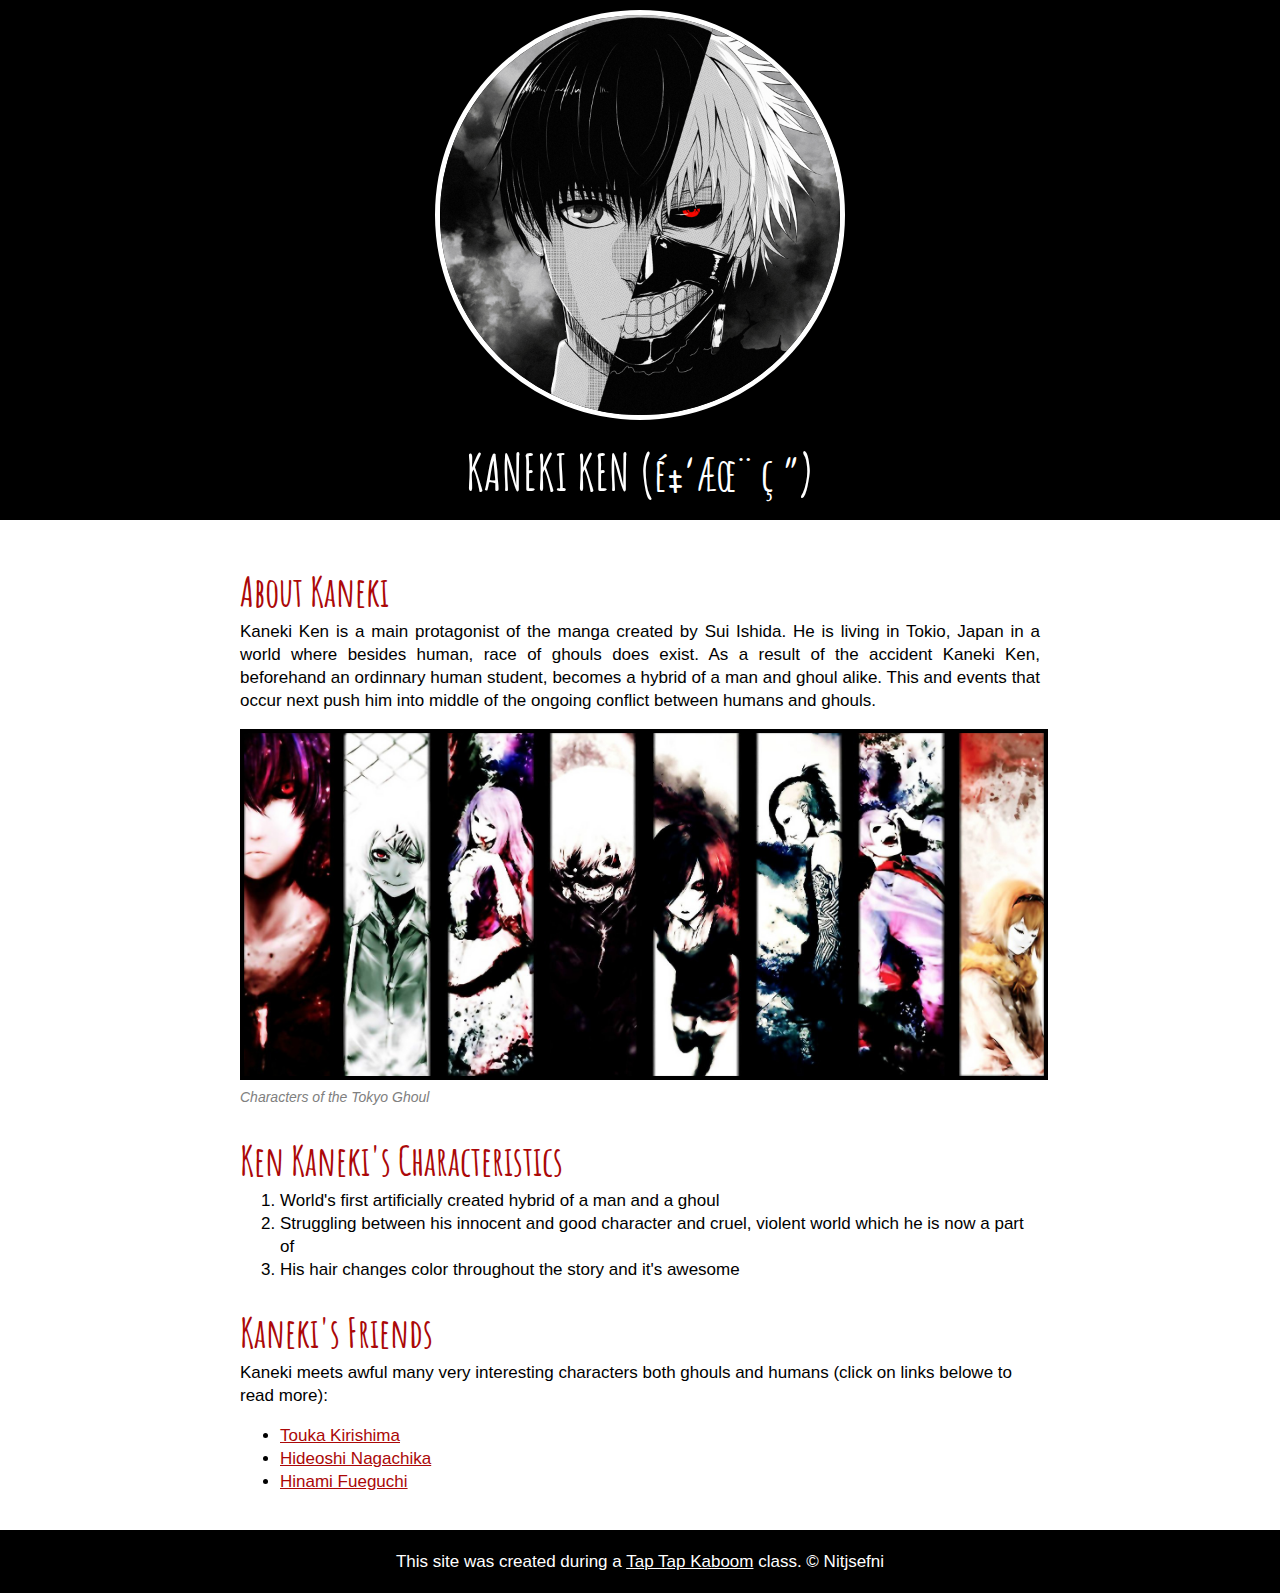
<file: index.html>
<!DOCTYPE html>
<html>
<head>
	<meta charset="UTF=8">
	<!-- 1)dodanie favicon (grafiki przy karcie)
		2) dodanie pliku css
		3) upload czcionki wybranej z google fonts
	 -->
	<title>Kaneki Ken</title>
	<link rel="icon" href="img/ken kaneki.jpg"/>
	<link rel="stylesheet" type="text/css" href="css/hero.css">
	<link href="https://fonts.googleapis.com/css2?family=Amatic+SC:wght@700&display=swap" rel="stylesheet">

</head>
<body>
	<!-- header element -->
	<header>
		<img src="img/kaneki2.png" width="400" height="400">
		<h1>KANEKI KEN (<span>金木 研</span>)</h1>
	</header>

	<!-- main element -->
	<!-- class="" pozwala zmieniać właściowści tylko danej klasy -> p.caption -->
	<main>

		<h2>About Kaneki</h2>	
		<p style="text-align: justify;">Kaneki Ken is a main protagonist of the manga created by Sui Ishida. He is living in Tokio, Japan in a world where besides human, race of ghouls does exist. As a result of the accident Kaneki Ken, beforehand an ordinnary human student, becomes a hybrid of a man and ghoul alike. This and events that occur next push him into middle of the ongoing conflict between humans and ghouls.</p>
		<img src="img/tokioghoul.jpg">
		<p class="caption">Characters of the Tokyo Ghoul</p>

	<!-- Characteristics -->
	<!-- ol - organized list -->
		<h2>Ken Kaneki's Characteristics</h2>
		<ol>

			<li>World's first artificially created hybrid of a man and a ghoul</li>
			<li>Struggling between his innocent and good character and cruel, violent world which he is now a part of</li>
			<li>His hair changes color throughout the story and it's awesome</li>

		</ol>

	<!-- Friends -->
	<!-- ul - unorganized list -->
		<h2>Kaneki's Friends</h2>
		<p>Kaneki meets awful many very interesting characters both ghouls and humans (click on links belowe to read more):</p>

		<ul>
			
			<li><a href="https://tokyoghoul.fandom.com/wiki/Touka_Kirishima" target="_blank">Touka Kirishima</a></li>
			<li><a href="https://tokyoghoul.fandom.com/wiki/Hideyoshi_Nagachika" target="_blank">Hideoshi Nagachika</a></li>
			<li><a href="https://tokyoghoul.fandom.com/wiki/Hinami_Fueguchi" target="_blank">Hinami Fueguchi</a></li>

		</ul>
	</main>

	<!-- Footer element -->
	<!-- &copy; - trademark -->
	<footer>

		<p>This site was created during a <a href="https://taptapkaboom.com/" target="_blank">Tap Tap Kaboom</a> class. &copy; Nitjsefni</p>
	</footer>
</body>
</html>
</file>
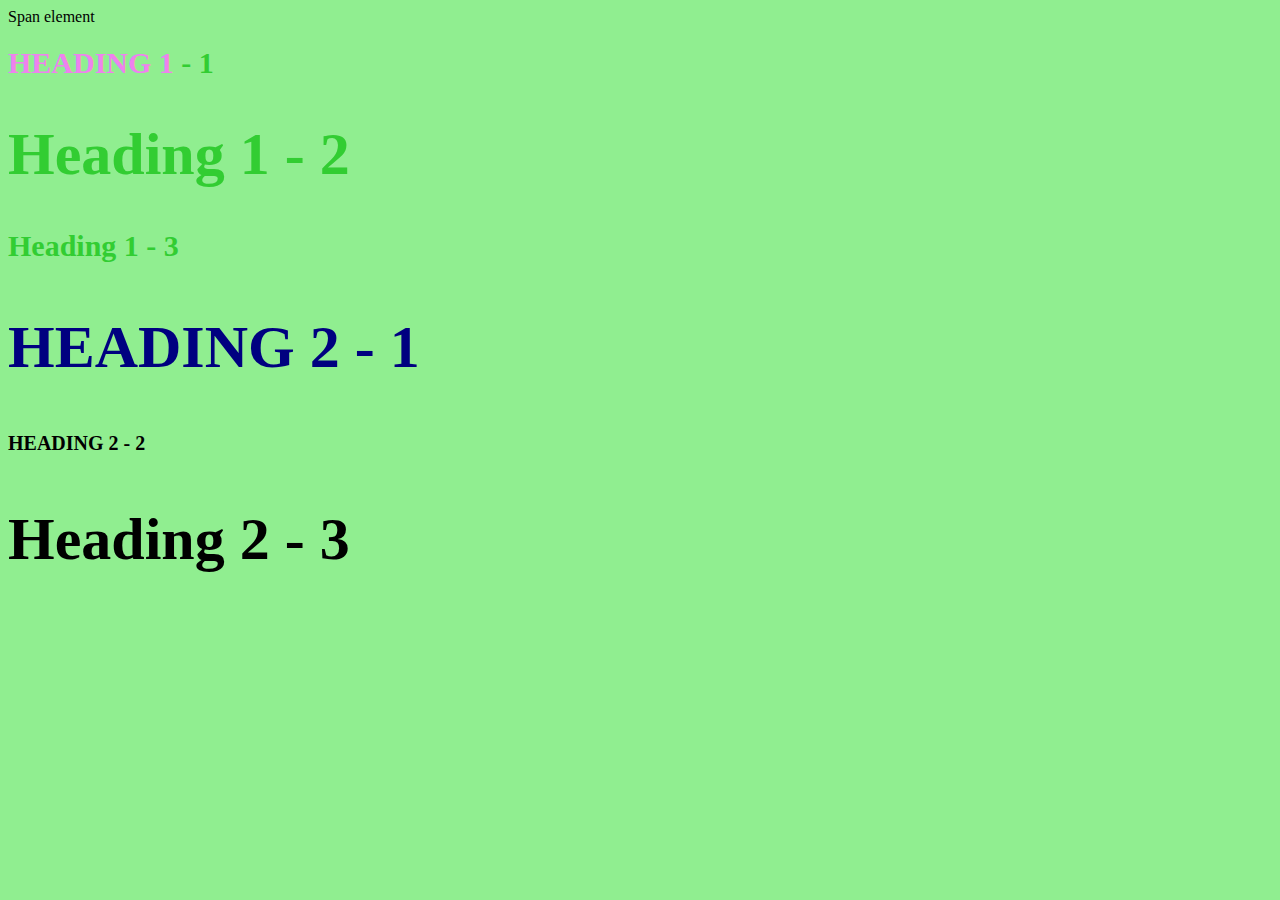
<file: style-test.html>
<!DOCTYPE html>
<html>
<head>
	<title>Style test</title>
	<link rel="stylesheet" type="text/css" href="css/test.css">
</head>
<body>

	<span>Span element</span>
	<h1 class="uppercase"><span>Heading 1</span> - 1</h1>
	<h1 class="big">Heading 1 - 2</h1>
	<h1>Heading 1 - 3</h1>
	<h2 class="big uppercase">Heading 2 - 1</h2>
	<h2 class="uppercase">Heading 2 - 2</h2>
	<h2 class="big">Heading 2 - 3</h2>

</body>
</html>
</file>
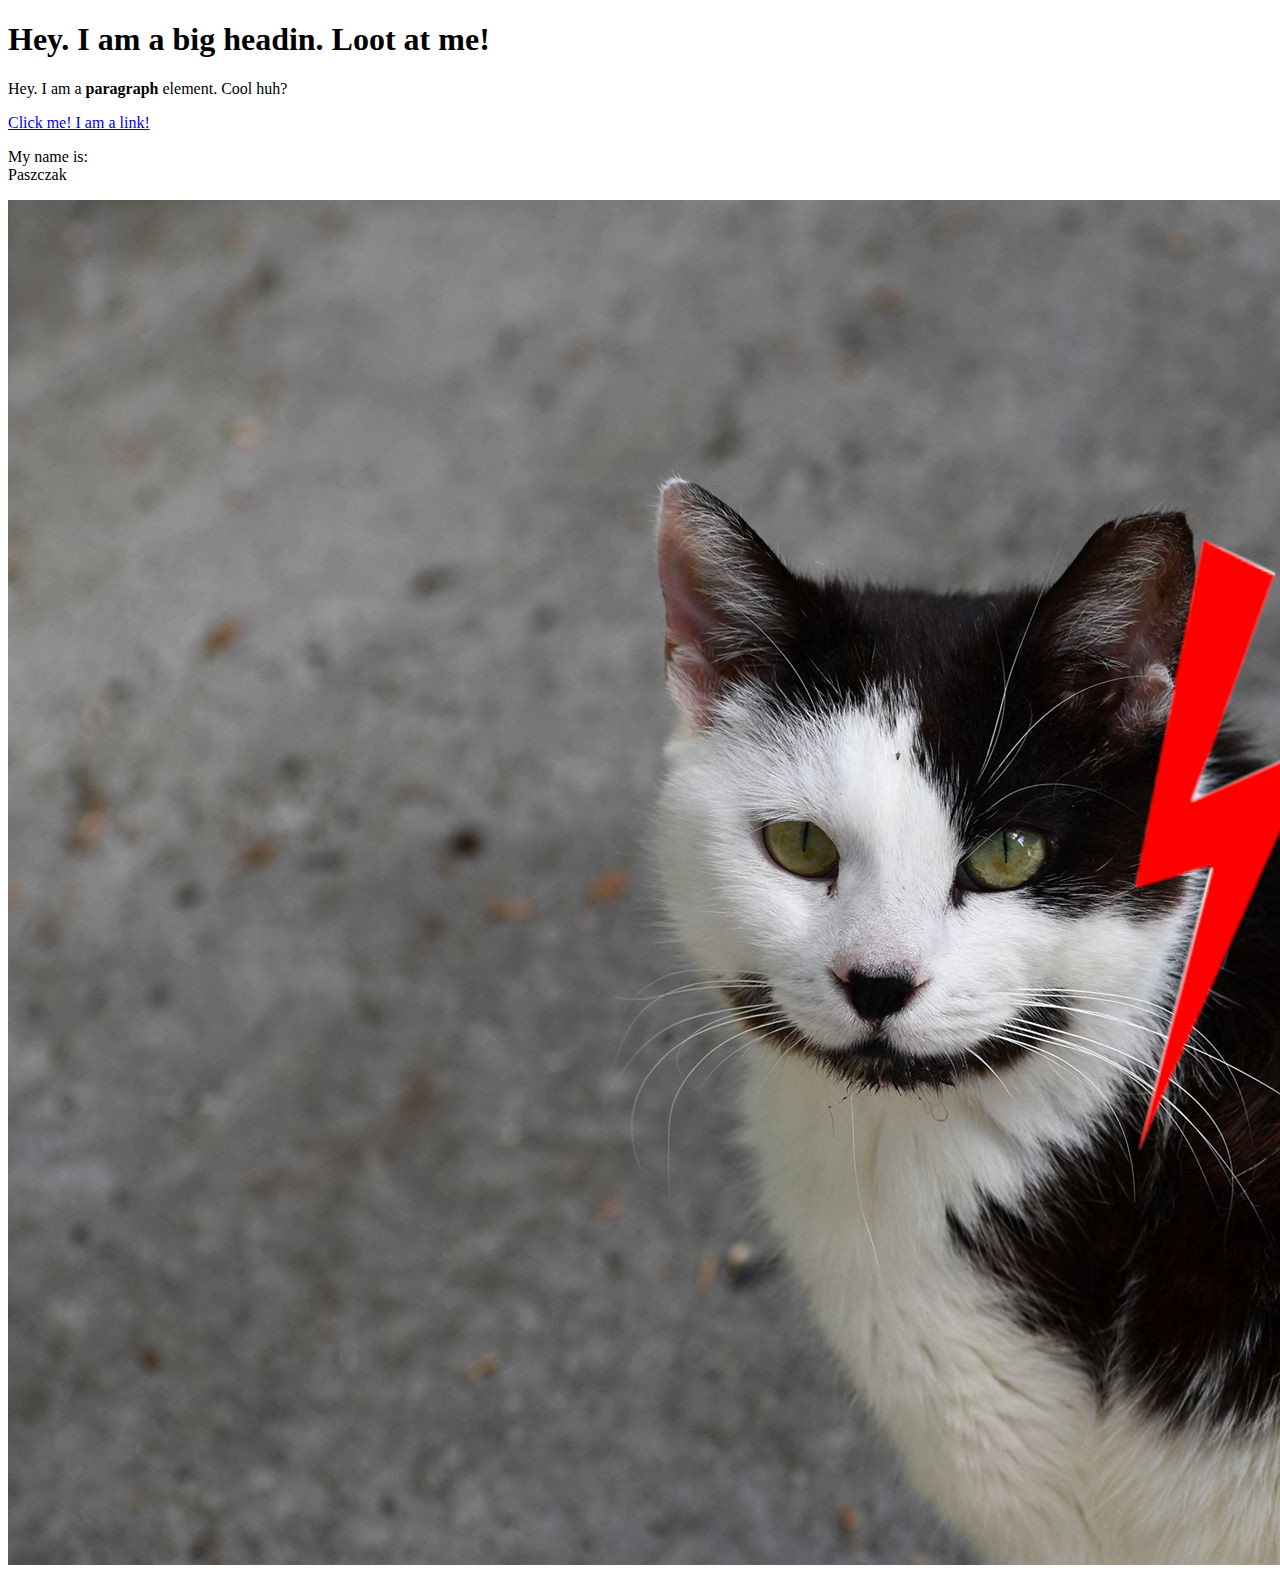
<file: test.html>
<!DOCTYPE html>
<html>
<head>
	<title>Test page</title>
</head>
<body>
	<h1>Hey. I am a big headin. Loot at me!</h1>
	<p>Hey. I am a <b>paragraph</b> element. Cool huh?</p>
	<a href="https://google.com" target="_blank" title="Let's go to google">Click me! I am a link! </a>
	<p>My name is:<br>
	Paszczak</p>
	<img src="img/paszczak.jpg">
</body>
</html>
</file>
<file: css/hero.css>
body {
	margin: 0;
	font-family: Helvetica, sans-serif;
	font-size: 17px;
	line-height: 23px;
}

header {
	background-color: black;
	text-align: center;
	padding-top: 10px;
	padding-bottom: 2px;
}

h1, h2{
	/*this is uploaded font from google fonts*/
	font-family: 'Amatic SC', cursive;
}

header h1 {
	color: white;
	font-size: 50px;
}

header span{
	font-size: 45px;
}

header img{
	/*making things rounded*/
	border-radius: 250px;
	border: 5px solid white;
}

main{
	width: 800px;
	margin: 0 auto;
	padding: 20px 20px;
}

main img{
	max-width: 100%;
	border: 4px solid black;
}

h2{
	color: #AB0808;
	font-size: 40px;
	margin: 40px 0 10px;	
}

a{
	color: #AB0808;
}
/*hover: zmienia wlasciwosci hyperlinkow po najechaniu na nie*/
a:hover{
	color: white;
	background-color: black;
}

footer{
	background-color: black;
	color: white;
	text-align: center;
	padding: 20px;
}

footer p{
	margin: 0;
}

footer a{
	color: white;
}

footer a:hover{
	opacity: 0.5;
	background-color: transparent;
	}

p.caption{
	color: grey;
	font-size: 14px;
	margin: 0px;
	font-style: italic;
}
</file>
<file: css/test.css>
body{
	background-color: lightgreen;
}

h1{
	font-size: 30px;
	color: limegreen;
}

h2{
	font-size: 20px;
}

.big{
	font-size: 60px;
}

.uppercase{
	text-transform: uppercase;
}

.big.uppercase{
	color: navy;
}

h1 span{
	color: violet;
}
</file>
